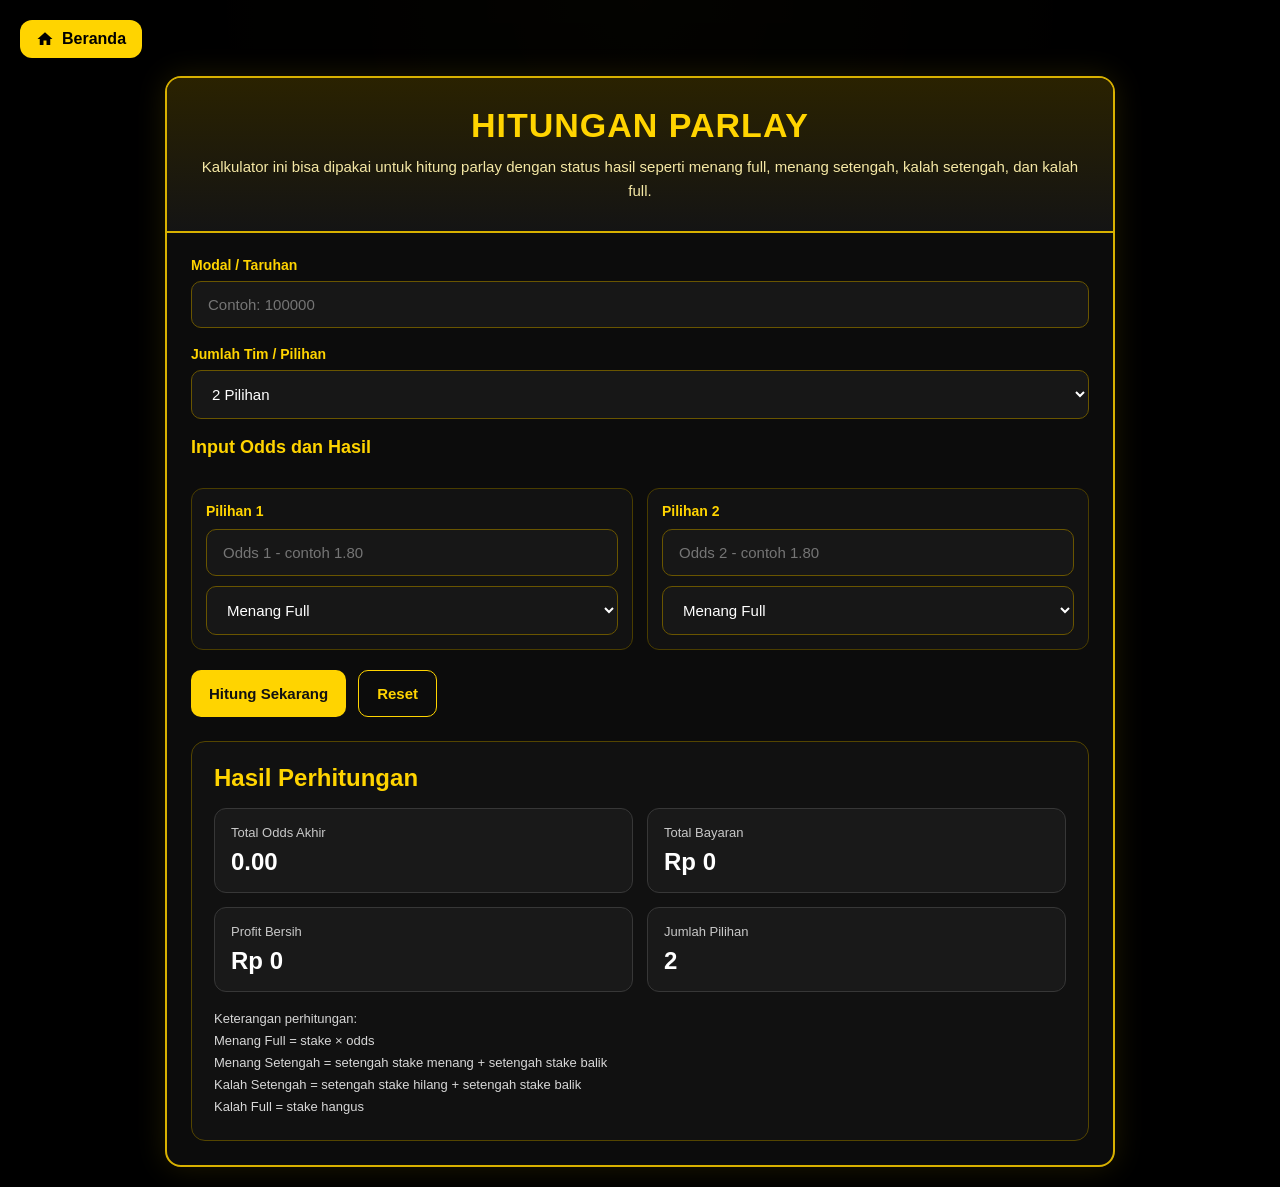
<file: calculator.html>
<!DOCTYPE html>
<html lang="id">
<head>
  <meta charset="UTF-8" />
  <meta name="viewport" content="width=device-width, initial-scale=1.0" />
  <title>Hitungan Parlay</title>
  <style>
    * {
      box-sizing: border-box;
      margin: 0;
      padding: 0;
    }

    body {
      font-family: Arial, Helvetica, sans-serif;
      background: #000;
      color: #fff;
    }

    .page {
      min-height: 100vh;
      padding: 20px;
      background:
        linear-gradient(rgba(0,0,0,0.82), rgba(0,0,0,0.92)),
        radial-gradient(circle at top, rgba(255, 210, 0, 0.08), transparent 35%);
    }

    .top-action {
      margin-bottom: 18px;
    }

    .home-btn {
      display: inline-flex;
      align-items: center;
      gap: 8px;
      background: #ffd400;
      color: #000;
      text-decoration: none;
      font-weight: 700;
      padding: 10px 16px;
      border-radius: 12px;
      font-size: 16px;
      line-height: 1;
      transition: 0.2s ease;
    }

    .home-btn:hover {
      transform: translateY(-1px);
    }

    .home-btn svg {
      width: 18px;
      height: 18px;
      fill: #000;
      flex-shrink: 0;
    }

    .container {
      max-width: 950px;
      margin: 0 auto;
      border: 2px solid #d8b100;
      border-radius: 16px;
      background: #0c0c0c;
      overflow: hidden;
      box-shadow: 0 0 30px rgba(255, 212, 0, 0.12);
    }

    .header {
      padding: 28px 24px;
      text-align: center;
      background: linear-gradient(180deg, #2a2200 0%, #141414 100%);
      border-bottom: 2px solid #d8b100;
    }

    .header h1 {
      color: #ffd400;
      font-size: 34px;
      font-weight: 800;
      letter-spacing: 1px;
      margin-bottom: 10px;
    }

    .header p {
      color: #f5e8a5;
      font-size: 15px;
      line-height: 1.6;
    }

    .content {
      padding: 24px;
    }

    .section-title {
      font-size: 18px;
      color: #ffd400;
      margin-bottom: 12px;
      font-weight: bold;
    }

    .grid {
      display: grid;
      grid-template-columns: 1fr 1fr;
      gap: 18px;
      margin-bottom: 20px;
    }

    .field {
      display: flex;
      flex-direction: column;
      gap: 8px;
    }

    .field.full {
      grid-column: 1 / -1;
    }

    label {
      color: #ffd400;
      font-size: 14px;
      font-weight: bold;
    }

    input, select {
      width: 100%;
      padding: 14px 16px;
      border-radius: 10px;
      border: 1px solid #695500;
      background: #171717;
      color: #fff;
      font-size: 15px;
      outline: none;
    }

    input:focus, select:focus {
      border-color: #ffd400;
      box-shadow: 0 0 0 3px rgba(255, 212, 0, 0.12);
    }

    .odds-list {
      display: grid;
      grid-template-columns: repeat(2, 1fr);
      gap: 14px;
      margin-top: 10px;
    }

    .odds-card {
      background: #121212;
      border: 1px solid #4a3d00;
      border-radius: 12px;
      padding: 14px;
    }

    .odds-card-title {
      color: #ffd400;
      font-weight: bold;
      margin-bottom: 10px;
      font-size: 14px;
    }

    .odds-card .inner {
      display: flex;
      flex-direction: column;
      gap: 10px;
    }

    .actions {
      display: flex;
      flex-wrap: wrap;
      gap: 12px;
      margin-top: 10px;
    }

    button {
      border: none;
      border-radius: 10px;
      padding: 14px 18px;
      font-size: 15px;
      font-weight: bold;
      cursor: pointer;
      transition: 0.2s ease;
    }

    button:hover {
      transform: translateY(-1px);
    }

    .btn-primary {
      background: #ffd400;
      color: #111;
    }

    .btn-secondary {
      background: transparent;
      color: #ffd400;
      border: 1px solid #ffd400;
    }

    .result {
      margin-top: 24px;
      border: 1px solid #544500;
      border-radius: 14px;
      background: #111;
      padding: 22px;
    }

    .result h2 {
      color: #ffd400;
      margin-bottom: 16px;
      font-size: 24px;
    }

    .result-grid {
      display: grid;
      grid-template-columns: repeat(2, 1fr);
      gap: 14px;
    }

    .result-box {
      background: #191919;
      border: 1px solid #373737;
      border-radius: 12px;
      padding: 16px;
    }

    .result-box small {
      display: block;
      color: #c8c8c8;
      margin-bottom: 8px;
      font-size: 13px;
    }

    .result-box strong {
      font-size: 24px;
      color: #fff;
    }

    .note {
      margin-top: 16px;
      color: #d7d7d7;
      font-size: 13px;
      line-height: 1.7;
    }

    @media (max-width: 768px) {
      .grid,
      .odds-list,
      .result-grid {
        grid-template-columns: 1fr;
      }

      .header h1 {
        font-size: 28px;
      }

      .home-btn {
        font-size: 16px;
        padding: 10px 16px;
      }

      .home-btn svg {
        width: 18px;
        height: 18px;
      }
    }
  </style>
</head>
<body>
  <div class="page">
    <div class="top-action">
      <a href="index.html" class="home-btn">
        <svg xmlns="http://www.w3.org/2000/svg" viewBox="0 0 24 24" aria-hidden="true">
          <path d="M10 20v-6h4v6h5v-8h3L12 3 2 12h3v8z"></path>
        </svg>
        <span>Beranda</span>
      </a>
    </div>

    <div class="container">
      <div class="header">
        <h1>HITUNGAN PARLAY</h1>
        <p>
          Kalkulator ini bisa dipakai untuk hitung parlay dengan status hasil seperti
          menang full, menang setengah, kalah setengah, dan kalah full.
        </p>
      </div>

      <div class="content">
        <div class="grid">
          <div class="field full">
            <label for="stake">Modal / Taruhan</label>
            <input type="number" id="stake" placeholder="Contoh: 100000" min="0" step="0.01" />
          </div>

          <div class="field full">
            <label for="legs">Jumlah Tim / Pilihan</label>
            <select id="legs">
              <option value="2">2 Pilihan</option>
              <option value="3">3 Pilihan</option>
              <option value="4">4 Pilihan</option>
              <option value="5">5 Pilihan</option>
              <option value="6">6 Pilihan</option>
              <option value="7">7 Pilihan</option>
              <option value="8">8 Pilihan</option>
              <option value="9">9 Pilihan</option>
              <option value="10">10 Pilihan</option>
            </select>
          </div>

          <div class="field full">
            <div class="section-title">Input Odds dan Hasil</div>
            <div id="oddsContainer" class="odds-list"></div>
          </div>
        </div>

        <div class="actions">
          <button class="btn-primary" onclick="calculateParlay()">Hitung Sekarang</button>
          <button class="btn-secondary" onclick="resetForm()">Reset</button>
        </div>

        <div class="result">
          <h2>Hasil Perhitungan</h2>
          <div class="result-grid">
            <div class="result-box">
              <small>Total Odds Akhir</small>
              <strong id="totalOdds">0.00</strong>
            </div>
            <div class="result-box">
              <small>Total Bayaran</small>
              <strong id="totalPayout">Rp 0</strong>
            </div>
            <div class="result-box">
              <small>Profit Bersih</small>
              <strong id="netProfit">Rp 0</strong>
            </div>
            <div class="result-box">
              <small>Jumlah Pilihan</small>
              <strong id="totalLegs">0</strong>
            </div>
          </div>

          <div class="note">
            Keterangan perhitungan:<br>
            Menang Full = stake × odds<br>
            Menang Setengah = setengah stake menang + setengah stake balik<br>
            Kalah Setengah = setengah stake hilang + setengah stake balik<br>
            Kalah Full = stake hangus
          </div>
        </div>
      </div>
    </div>
  </div>

  <script>
    const legsSelect = document.getElementById('legs');
    const oddsContainer = document.getElementById('oddsContainer');

    function formatRupiah(number) {
      return 'Rp ' + Number(number).toLocaleString('id-ID', {
        minimumFractionDigits: 0,
        maximumFractionDigits: 2
      });
    }

    function renderOddsInputs() {
      const total = parseInt(legsSelect.value, 10);
      oddsContainer.innerHTML = '';

      for (let i = 1; i <= total; i++) {
        const wrapper = document.createElement('div');
        wrapper.className = 'odds-card';

        wrapper.innerHTML = `
          <div class="odds-card-title">Pilihan ${i}</div>
          <div class="inner">
            <input type="number" min="1" step="0.01" placeholder="Odds ${i} - contoh 1.80" class="odds-input" />
            <select class="result-input">
              <option value="menang_full">Menang Full</option>
              <option value="menang_setengah">Menang Setengah</option>
              <option value="kalah_setengah">Kalah Setengah</option>
              <option value="kalah_full">Kalah Full</option>
            </select>
          </div>
        `;

        oddsContainer.appendChild(wrapper);
      }

      document.getElementById('totalLegs').textContent = total;
    }

    function calculateLegReturn(stakePerLeg, odds, result) {
      if (result === 'menang_full') {
        return stakePerLeg * odds;
      }

      if (result === 'menang_setengah') {
        return (stakePerLeg / 2) * odds + (stakePerLeg / 2);
      }

      if (result === 'kalah_setengah') {
        return stakePerLeg / 2;
      }

      if (result === 'kalah_full') {
        return 0;
      }

      return stakePerLeg;
    }

    function calculateParlay() {
      const stake = parseFloat(document.getElementById('stake').value);
      const oddsInputs = document.querySelectorAll('.odds-input');
      const resultInputs = document.querySelectorAll('.result-input');

      if (!stake || stake <= 0) {
        alert('Masukkan modal taruhan terlebih dahulu.');
        return;
      }

      let runningAmount = stake;

      for (let i = 0; i < oddsInputs.length; i++) {
        const odds = parseFloat(oddsInputs[i].value);
        const result = resultInputs[i].value;

        if (!odds || odds < 1) {
          alert('Semua odds harus diisi dan minimal 1.00');
          return;
        }

        runningAmount = calculateLegReturn(runningAmount, odds, result);
      }

      const payout = runningAmount;
      const profit = payout - stake;
      const oddsEquivalent = stake > 0 ? payout / stake : 0;

      document.getElementById('totalOdds').textContent = oddsEquivalent.toFixed(2);
      document.getElementById('totalPayout').textContent = formatRupiah(payout);
      document.getElementById('netProfit').textContent = formatRupiah(profit);
      document.getElementById('totalLegs').textContent = oddsInputs.length;
    }

    function resetForm() {
      document.getElementById('stake').value = '';
      renderOddsInputs();
      document.getElementById('totalOdds').textContent = '0.00';
      document.getElementById('totalPayout').textContent = 'Rp 0';
      document.getElementById('netProfit').textContent = 'Rp 0';
      document.getElementById('totalLegs').textContent = '0';
    }

    legsSelect.addEventListener('change', renderOddsInputs);
    renderOddsInputs();
  </script>
</body>
</html>
</file>
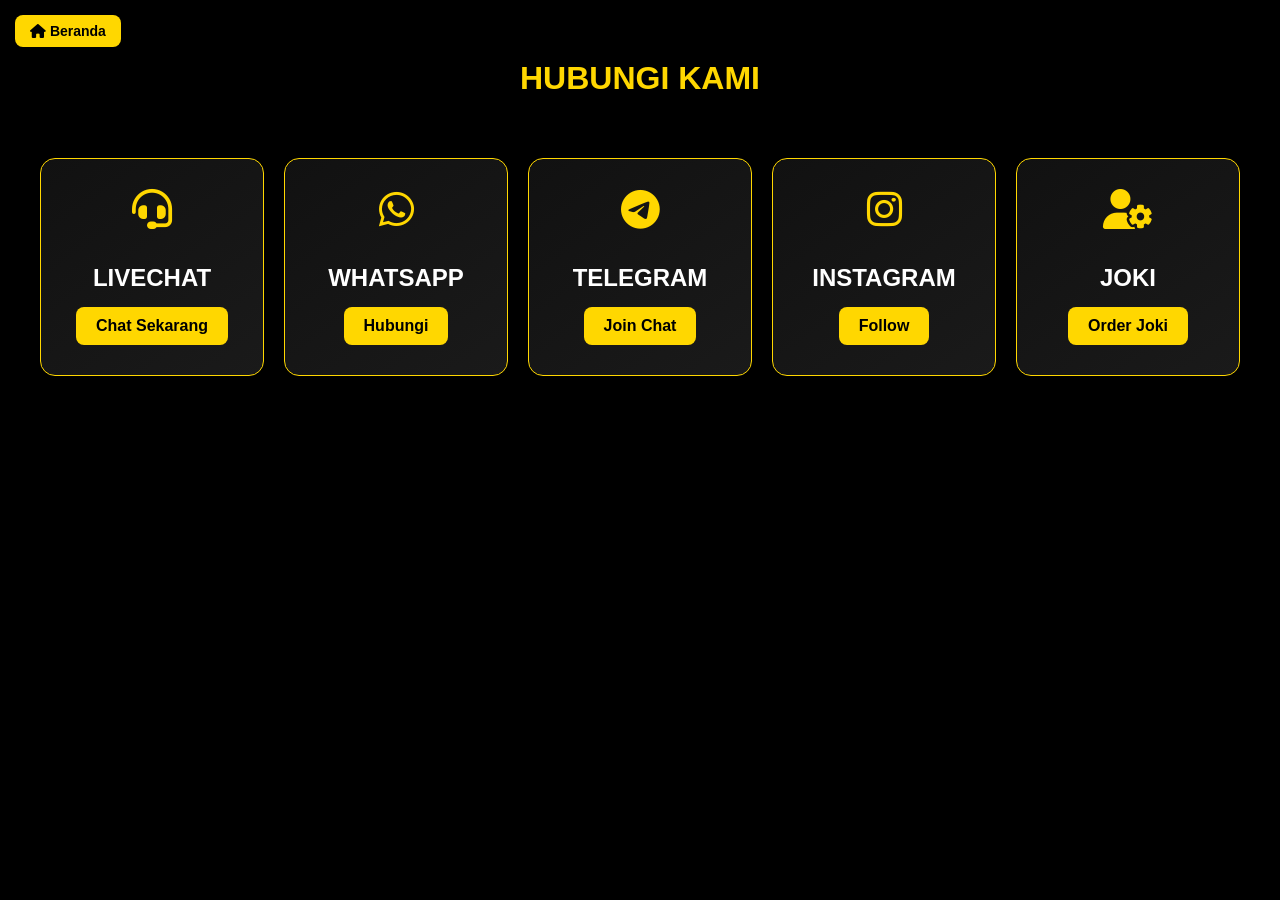
<file: kontak.html>
<!DOCTYPE html>
<html lang="id">
<head>
<meta charset="UTF-8">
<title>Kontak Kami</title>

<!-- Font Awesome -->
<link rel="stylesheet" href="https://cdnjs.cloudflare.com/ajax/libs/font-awesome/6.5.0/css/all.min.css">

<style>
body {
    background: #000;
    font-family: Arial, sans-serif;
    color: #fff;
    margin: 0;
}

/* TOMBOL BERANDA POJOK */
.beranda-btn {
    position: fixed;
    top: 15px;
    left: 15px;
    background: gold;
    color: black;
    padding: 8px 15px;
    border-radius: 8px;
    text-decoration: none;
    font-weight: bold;
    font-size: 14px;
    z-index: 999;
    transition: 0.3s;
}

.beranda-btn:hover {
    background: orange;
}

/* Title */
h1 {
    text-align: center;
    margin-top: 60px;
    color: gold;
}

/* Container */
.kontak-wrapper {
    display: grid;
    grid-template-columns: repeat(auto-fit, minmax(220px, 1fr));
    gap: 20px;
    padding: 40px;
}

/* Card */
.kontak-card {
    background: linear-gradient(145deg, #111, #1a1a1a);
    border: 1px solid gold;
    border-radius: 15px;
    text-align: center;
    padding: 30px 20px;
    transition: 0.3s;
}

.kontak-card:hover {
    transform: translateY(-10px);
    box-shadow: 0 0 20px gold;
}

.kontak-card i {
    font-size: 40px;
    color: gold;
    margin-bottom: 15px;
}

.kontak-card h2 {
    margin-bottom: 15px;
}

/* Button */
.kontak-card a.btn {
    display: inline-block;
    padding: 10px 20px;
    background: gold;
    color: black;
    border-radius: 8px;
    text-decoration: none;
    font-weight: bold;
}

.kontak-card a.btn:hover {
    background: orange;
}
</style>
</head>

<body>

<!-- BERANDA POJOK -->
<a href="index.html" class="beranda-btn">
    <i class="fas fa-home"></i> Beranda
</a>

<h1>HUBUNGI KAMI</h1>

<div class="kontak-wrapper">

    <div class="kontak-card">
        <i class="fas fa-headset"></i>
        <h2>LIVECHAT</h2>
        <a class="btn" href="https://direct.lc.chat/1351372" target="_blank">Chat Sekarang</a>
    </div>

    <div class="kontak-card">
        <i class="fab fa-whatsapp"></i>
        <h2>WHATSAPP</h2>
        <a class="btn" href="https://wa.me/13862861747" target="_blank">Hubungi</a>
    </div>

    <div class="kontak-card">
        <i class="fab fa-telegram"></i>
        <h2>TELEGRAM</h2>
        <a class="btn" href="https://t.me/CB88VIP" target="_blank">Join Chat</a>
    </div>

    <div class="kontak-card">
        <i class="fab fa-instagram"></i>
        <h2>INSTAGRAM</h2>
        <a class="btn" href="https://instagram.com/clickquest.ofc" target="_blank">Follow</a>
    </div>

    <div class="kontak-card">
        <i class="fas fa-user-cog"></i>
        <h2>JOKI</h2>
        <a class="btn" href="https://wa.me/13862861747" target="_blank">Order Joki</a>
    </div>

</div>

</body>
</html>
</file>
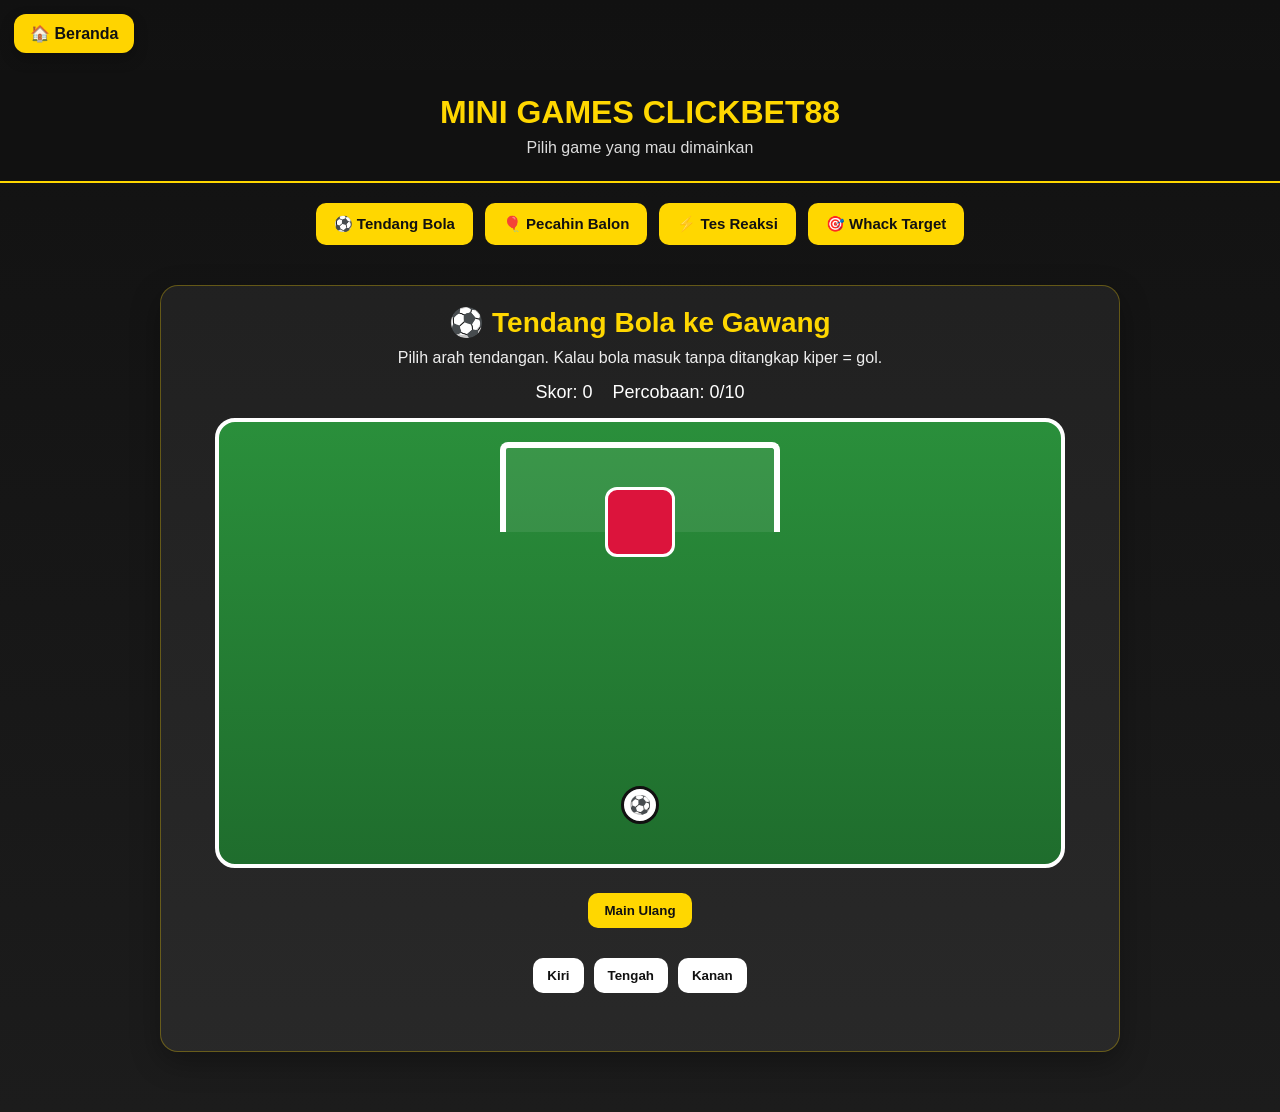
<file: minigames.html>
<!DOCTYPE html>
<html lang="id">
<head>
  <meta charset="UTF-8" />
  <meta name="viewport" content="width=device-width, initial-scale=1.0" />
  <title>Mini Games Website</title>
  <style>
    * {
      box-sizing: border-box;
      margin: 0;
      padding: 0;
      font-family: Arial, sans-serif;
    }

    body {
      background: linear-gradient(180deg, #111, #1c1c1c);
      color: #fff;
      min-height: 100vh;
      padding-top: 70px;
    }

    .back-home {
      position: fixed;
      top: 14px;
      left: 14px;
      z-index: 9999;
      display: inline-flex;
      align-items: center;
      gap: 8px;
      background: #ffd400;
      color: #111;
      text-decoration: none;
      padding: 10px 16px;
      border-radius: 12px;
      font-weight: bold;
      font-size: 16px;
      box-shadow: 0 6px 14px rgba(0,0,0,0.25);
      transition: 0.2s;
    }

    .back-home:hover {
      transform: translateY(-2px);
      background: #ffdf33;
    }

    header {
      text-align: center;
      padding: 24px 16px;
      background: #111;
      border-bottom: 2px solid gold;
    }

    header h1 {
      color: gold;
      font-size: 32px;
      margin-bottom: 8px;
    }

    header p {
      color: #ddd;
      font-size: 16px;
    }

    .menu {
      display: flex;
      flex-wrap: wrap;
      justify-content: center;
      gap: 12px;
      padding: 20px;
    }

    .menu button {
      background: gold;
      color: #111;
      border: none;
      padding: 12px 18px;
      border-radius: 10px;
      cursor: pointer;
      font-weight: bold;
      font-size: 15px;
      transition: 0.2s;
    }

    .menu button:hover {
      transform: scale(1.05);
      background: #ffd84d;
    }

    .game-section {
      display: none;
      max-width: 1000px;
      margin: 0 auto 40px;
      padding: 20px;
    }

    .game-section.active {
      display: block;
    }

    .card {
      background: rgba(255,255,255,0.06);
      border: 1px solid rgba(255,215,0,0.3);
      border-radius: 18px;
      padding: 20px;
      box-shadow: 0 10px 30px rgba(0,0,0,0.3);
    }

    .game-title {
      text-align: center;
      color: gold;
      margin-bottom: 10px;
      font-size: 28px;
    }

    .game-info {
      text-align: center;
      margin-bottom: 15px;
      color: #eee;
    }

    .scoreboard {
      display: flex;
      justify-content: center;
      gap: 20px;
      margin-bottom: 15px;
      flex-wrap: wrap;
      font-size: 18px;
    }

    .play-btn {
      display: inline-block;
      margin: 10px auto 20px;
      background: gold;
      color: #111;
      border: none;
      padding: 10px 16px;
      border-radius: 10px;
      font-weight: bold;
      cursor: pointer;
    }

    /* SOCCER GAME */
    #soccerField {
      position: relative;
      width: 100%;
      max-width: 850px;
      height: 450px;
      margin: 0 auto;
      background: linear-gradient(#2a8f3b, #1f6d2d);
      border: 4px solid #fff;
      border-radius: 20px;
      overflow: hidden;
    }

    .goal {
      position: absolute;
      top: 20px;
      left: 50%;
      transform: translateX(-50%);
      width: 280px;
      height: 90px;
      border: 6px solid #fff;
      border-bottom: none;
      background: rgba(255,255,255,0.08);
      border-radius: 8px 8px 0 0;
    }

    .goalkeeper {
      position: absolute;
      top: 65px;
      left: calc(50% - 35px);
      width: 70px;
      height: 70px;
      background: crimson;
      border-radius: 12px;
      transition: left 0.25s ease;
      border: 3px solid #fff;
    }

    .ball {
      position: absolute;
      bottom: 40px;
      left: 50%;
      transform: translateX(-50%);
      width: 38px;
      height: 38px;
      background: #fff;
      border-radius: 50%;
      border: 3px solid #111;
      cursor: pointer;
      display: flex;
      align-items: center;
      justify-content: center;
      color: #111;
      font-size: 18px;
      user-select: none;
    }

    .shoot-area {
      text-align: center;
      margin-top: 15px;
    }

    .shoot-controls {
      display: flex;
      justify-content: center;
      gap: 10px;
      flex-wrap: wrap;
      margin-top: 10px;
    }

    .shoot-controls button {
      padding: 10px 14px;
      border: none;
      border-radius: 10px;
      cursor: pointer;
      background: #fff;
      color: #111;
      font-weight: bold;
    }

    #soccerMessage {
      text-align: center;
      margin-top: 10px;
      font-size: 20px;
      color: gold;
      min-height: 28px;
    }

    /* BALLOON GAME */
    #balloonArea {
      position: relative;
      width: 100%;
      max-width: 850px;
      height: 500px;
      margin: 0 auto;
      background: linear-gradient(#86d8ff, #dff6ff);
      border-radius: 20px;
      overflow: hidden;
      border: 3px solid #fff;
      cursor: crosshair;
    }

    .balloon {
      position: absolute;
      width: 55px;
      height: 70px;
      border-radius: 50%;
      cursor: pointer;
      box-shadow: inset -8px -12px 0 rgba(255,255,255,0.2);
    }

    .balloon::after {
      content: "";
      position: absolute;
      width: 2px;
      height: 26px;
      background: #555;
      left: 50%;
      top: 68px;
      transform: translateX(-50%);
    }

    /* REACTION GAME */
    #reactionBox {
      width: 100%;
      max-width: 700px;
      height: 300px;
      margin: 0 auto;
      border-radius: 20px;
      background: #444;
      display: flex;
      align-items: center;
      justify-content: center;
      font-size: 30px;
      text-align: center;
      cursor: pointer;
      padding: 20px;
      user-select: none;
      transition: 0.2s;
    }

    /* WHACK GAME */
    #whackGrid {
      display: grid;
      grid-template-columns: repeat(3, 1fr);
      gap: 14px;
      max-width: 700px;
      margin: 0 auto;
    }

    .hole {
      height: 140px;
      background: #333;
      border-radius: 18px;
      position: relative;
      overflow: hidden;
      border: 2px solid #666;
      cursor: pointer;
    }

    .target {
      position: absolute;
      bottom: -100%;
      left: 50%;
      transform: translateX(-50%);
      width: 80px;
      height: 80px;
      background: gold;
      border-radius: 50%;
      transition: bottom 0.2s;
      border: 4px solid #111;
    }

    .hole.active .target {
      bottom: 20px;
    }

    .center {
      text-align: center;
    }

    .small-note {
      color: #ccc;
      font-size: 14px;
      margin-top: 10px;
      text-align: center;
    }

    @media (max-width: 768px) {
      body {
        padding-top: 80px;
      }

      header h1 {
        font-size: 24px;
      }

      .game-title {
        font-size: 22px;
      }

      #soccerField {
        height: 360px;
      }

      .goal {
        width: 220px;
        height: 75px;
      }

      #reactionBox {
        height: 240px;
        font-size: 24px;
      }

      .hole {
        height: 110px;
      }

      .target {
        width: 64px;
        height: 64px;
      }

      .back-home {
        font-size: 14px;
        padding: 9px 14px;
      }
    }
  </style>
</head>
<body>

  <!-- tombol beranda pojok kiri -->
  <a href="index.html" class="back-home">🏠 Beranda</a>

  <header>
    <h1>MINI GAMES CLICKBET88</h1>
    <p>Pilih game yang mau dimainkan</p>
  </header>

  <div class="menu">
    <button onclick="showGame('soccer')">⚽ Tendang Bola</button>
    <button onclick="showGame('balloon')">🎈 Pecahin Balon</button>
    <button onclick="showGame('reaction')">⚡ Tes Reaksi</button>
    <button onclick="showGame('whack')">🎯 Whack Target</button>
  </div>

  <!-- SOCCER -->
  <section id="soccer" class="game-section active">
    <div class="card">
      <h2 class="game-title">⚽ Tendang Bola ke Gawang</h2>
      <p class="game-info">Pilih arah tendangan. Kalau bola masuk tanpa ditangkap kiper = gol.</p>

      <div class="scoreboard">
        <div>Skor: <span id="soccerScore">0</span></div>
        <div>Percobaan: <span id="soccerShots">0</span>/10</div>
      </div>

      <div id="soccerField">
        <div class="goal"></div>
        <div class="goalkeeper" id="goalkeeper"></div>
        <div class="ball" id="ball">⚽</div>
      </div>

      <div class="shoot-area">
        <button class="play-btn" onclick="resetSoccer()">Main Ulang</button>
        <div class="shoot-controls">
          <button onclick="shootBall('left')">Kiri</button>
          <button onclick="shootBall('center')">Tengah</button>
          <button onclick="shootBall('right')">Kanan</button>
        </div>
        <div id="soccerMessage"></div>
      </div>
    </div>
  </section>

  <!-- BALLOON -->
  <section id="balloon" class="game-section">
    <div class="card">
      <h2 class="game-title">🎈 Pecahin Balon</h2>
      <p class="game-info">Klik balon sebanyak mungkin sebelum waktu habis.</p>

      <div class="scoreboard">
        <div>Skor: <span id="balloonScore">0</span></div>
        <div>Waktu: <span id="balloonTime">30</span> detik</div>
      </div>

      <div class="center">
        <button class="play-btn" onclick="startBalloonGame()">Mulai Game</button>
      </div>

      <div id="balloonArea"></div>
      <p class="small-note">Tips: makin cepat klik, makin tinggi skor.</p>
    </div>
  </section>

  <!-- REACTION -->
  <section id="reaction" class="game-section">
    <div class="card">
      <h2 class="game-title">⚡ Tes Reaksi</h2>
      <p class="game-info">Klik mulai, tunggu layar berubah hijau, lalu klik secepat mungkin.</p>

      <div class="scoreboard">
        <div>Hasil Terakhir: <span id="reactionResult">-</span></div>
      </div>

      <div class="center">
        <button class="play-btn" onclick="startReactionGame()">Mulai Tes</button>
      </div>

      <div id="reactionBox">Klik tombol mulai</div>
    </div>
  </section>

  <!-- WHACK -->
  <section id="whack" class="game-section">
    <div class="card">
      <h2 class="game-title">🎯 Whack Target</h2>
      <p class="game-info">Klik target yang muncul secepat mungkin dalam 20 detik.</p>

      <div class="scoreboard">
        <div>Skor: <span id="whackScore">0</span></div>
        <div>Waktu: <span id="whackTime">20</span> detik</div>
      </div>

      <div class="center">
        <button class="play-btn" onclick="startWhackGame()">Mulai Game</button>
      </div>

      <div id="whackGrid">
        <div class="hole"><div class="target"></div></div>
        <div class="hole"><div class="target"></div></div>
        <div class="hole"><div class="target"></div></div>
        <div class="hole"><div class="target"></div></div>
        <div class="hole"><div class="target"></div></div>
        <div class="hole"><div class="target"></div></div>
        <div class="hole"><div class="target"></div></div>
        <div class="hole"><div class="target"></div></div>
        <div class="hole"><div class="target"></div></div>
      </div>
    </div>
  </section>

  <script>
    function showGame(id) {
      document.querySelectorAll('.game-section').forEach(section => {
        section.classList.remove('active');
      });
      document.getElementById(id).classList.add('active');
    }

    /* =========================
       SOCCER GAME
    ========================= */
    let soccerScore = 0;
    let soccerShots = 0;
    let soccerLocked = false;

    function resetSoccer() {
      soccerScore = 0;
      soccerShots = 0;
      soccerLocked = false;
      document.getElementById('soccerScore').textContent = soccerScore;
      document.getElementById('soccerShots').textContent = soccerShots;
      document.getElementById('soccerMessage').textContent = '';
      const ball = document.getElementById('ball');
      ball.style.transition = 'none';
      ball.style.left = '50%';
      ball.style.bottom = '40px';
      ball.style.transform = 'translateX(-50%)';
    }

    function shootBall(direction) {
      if (soccerLocked || soccerShots >= 10) return;

      soccerLocked = true;
      soccerShots++;
      document.getElementById('soccerShots').textContent = soccerShots;

      const ball = document.getElementById('ball');
      const keeper = document.getElementById('goalkeeper');
      const msg = document.getElementById('soccerMessage');

      const keeperPositions = ['30%', '50%', '70%'];
      const randomKeeper = keeperPositions[Math.floor(Math.random() * keeperPositions.length)];
      keeper.style.left = `calc(${randomKeeper} - 35px)`;

      let targetLeft = '50%';
      if (direction === 'left') targetLeft = '35%';
      if (direction === 'center') targetLeft = '50%';
      if (direction === 'right') targetLeft = '65%';

      ball.style.transition = 'all 0.7s ease';
      ball.style.left = targetLeft;
      ball.style.bottom = '330px';

      setTimeout(() => {
        let goal = false;

        if (
          (direction === 'left' && randomKeeper !== '30%') ||
          (direction === 'center' && randomKeeper !== '50%') ||
          (direction === 'right' && randomKeeper !== '70%')
        ) {
          goal = true;
        }

        if (goal) {
          soccerScore++;
          msg.textContent = 'GOOOLLL! 🎉';
        } else {
          msg.textContent = 'Kena tangkap kiper! 🧤';
        }

        document.getElementById('soccerScore').textContent = soccerScore;

        setTimeout(() => {
          ball.style.transition = 'none';
          ball.style.left = '50%';
          ball.style.bottom = '40px';
          ball.style.transform = 'translateX(-50%)';
          soccerLocked = false;

          if (soccerShots >= 10) {
            msg.textContent = `Game selesai! Total gol: ${soccerScore} dari 10 tendangan`;
          }
        }, 500);
      }, 800);
    }

    /* =========================
       BALLOON GAME
    ========================= */
    let balloonScore = 0;
    let balloonTime = 30;
    let balloonInterval;
    let balloonTimer;
    let balloonRunning = false;

    function randomColor() {
      const colors = ['#ff4d4d', '#4da6ff', '#ffd24d', '#66e066', '#cc66ff', '#ff66b3'];
      return colors[Math.floor(Math.random() * colors.length)];
    }

    function createBalloon() {
      const area = document.getElementById('balloonArea');
      if (!balloonRunning) return;

      const balloon = document.createElement('div');
      balloon.classList.add('balloon');
      balloon.style.background = randomColor();
      balloon.style.left = Math.random() * (area.clientWidth - 60) + 'px';
      balloon.style.top = area.clientHeight + 'px';

      area.appendChild(balloon);

      let pos = area.clientHeight;
      const speed = 2 + Math.random() * 2;

      const fly = setInterval(() => {
        pos -= speed;
        balloon.style.top = pos + 'px';

        if (pos < -90) {
          clearInterval(fly);
          balloon.remove();
        }
      }, 16);

      balloon.addEventListener('click', function() {
        balloonScore++;
        document.getElementById('balloonScore').textContent = balloonScore;
        clearInterval(fly);
        balloon.remove();
      });
    }

    function startBalloonGame() {
      balloonScore = 0;
      balloonTime = 30;
      balloonRunning = true;
      document.getElementById('balloonScore').textContent = balloonScore;
      document.getElementById('balloonTime').textContent = balloonTime;
      document.getElementById('balloonArea').innerHTML = '';

      clearInterval(balloonInterval);
      clearInterval(balloonTimer);

      balloonInterval = setInterval(createBalloon, 700);

      balloonTimer = setInterval(() => {
        balloonTime--;
        document.getElementById('balloonTime').textContent = balloonTime;

        if (balloonTime <= 0) {
          clearInterval(balloonInterval);
          clearInterval(balloonTimer);
          balloonRunning = false;
          alert('Waktu habis! Skor kamu: ' + balloonScore);
        }
      }, 1000);
    }

    /* =========================
       REACTION GAME
    ========================= */
    let reactionStartTime = 0;
    let reactionTimeout;
    let reactionState = 'idle';

    function startReactionGame() {
      const box = document.getElementById('reactionBox');
      const result = document.getElementById('reactionResult');

      clearTimeout(reactionTimeout);
      reactionState = 'waiting';
      box.style.background = '#b22222';
      box.textContent = 'Tunggu warna hijau... jangan klik dulu!';
      result.textContent = '-';

      const delay = Math.floor(Math.random() * 3000) + 2000;

      reactionTimeout = setTimeout(() => {
        reactionState = 'ready';
        reactionStartTime = Date.now();
        box.style.background = '#1faa00';
        box.textContent = 'KLIK SEKARANG!';
      }, delay);
    }

    document.getElementById('reactionBox').addEventListener('click', function() {
      const box = this;
      const result = document.getElementById('reactionResult');

      if (reactionState === 'waiting') {
        clearTimeout(reactionTimeout);
        reactionState = 'idle';
        box.style.background = '#444';
        box.textContent = 'Terlalu cepat! Klik tombol mulai lagi';
        result.textContent = 'Gagal';
      } else if (reactionState === 'ready') {
        const time = Date.now() - reactionStartTime;
        reactionState = 'idle';
        box.style.background = '#444';
        box.textContent = 'Mantap! Klik tombol mulai untuk coba lagi';
        result.textContent = time + ' ms';
      }
    });

    /* =========================
       WHACK GAME
    ========================= */
    let whackScore = 0;
    let whackTime = 20;
    let whackTimer;
    let whackTargetTimer;
    let whackRunning = false;

    const holes = document.querySelectorAll('.hole');

    function randomHole() {
      return holes[Math.floor(Math.random() * holes.length)];
    }

    function clearActiveHoles() {
      holes.forEach(hole => hole.classList.remove('active'));
    }

    holes.forEach(hole => {
      hole.addEventListener('click', function() {
        if (whackRunning && hole.classList.contains('active')) {
          whackScore++;
          document.getElementById('whackScore').textContent = whackScore;
          hole.classList.remove('active');
        }
      });
    });

    function startWhackGame() {
      whackScore = 0;
      whackTime = 20;
      whackRunning = true;
      document.getElementById('whackScore').textContent = whackScore;
      document.getElementById('whackTime').textContent = whackTime;

      clearInterval(whackTimer);
      clearInterval(whackTargetTimer);
      clearActiveHoles();

      whackTargetTimer = setInterval(() => {
        clearActiveHoles();
        const hole = randomHole();
        hole.classList.add('active');

        setTimeout(() => {
          hole.classList.remove('active');
        }, 700);
      }, 900);

      whackTimer = setInterval(() => {
        whackTime--;
        document.getElementById('whackTime').textContent = whackTime;

        if (whackTime <= 0) {
          clearInterval(whackTimer);
          clearInterval(whackTargetTimer);
          clearActiveHoles();
          whackRunning = false;
          alert('Game selesai! Skor kamu: ' + whackScore);
        }
      }, 1000);
    }
  </script>

</body>
</html>
</file>
